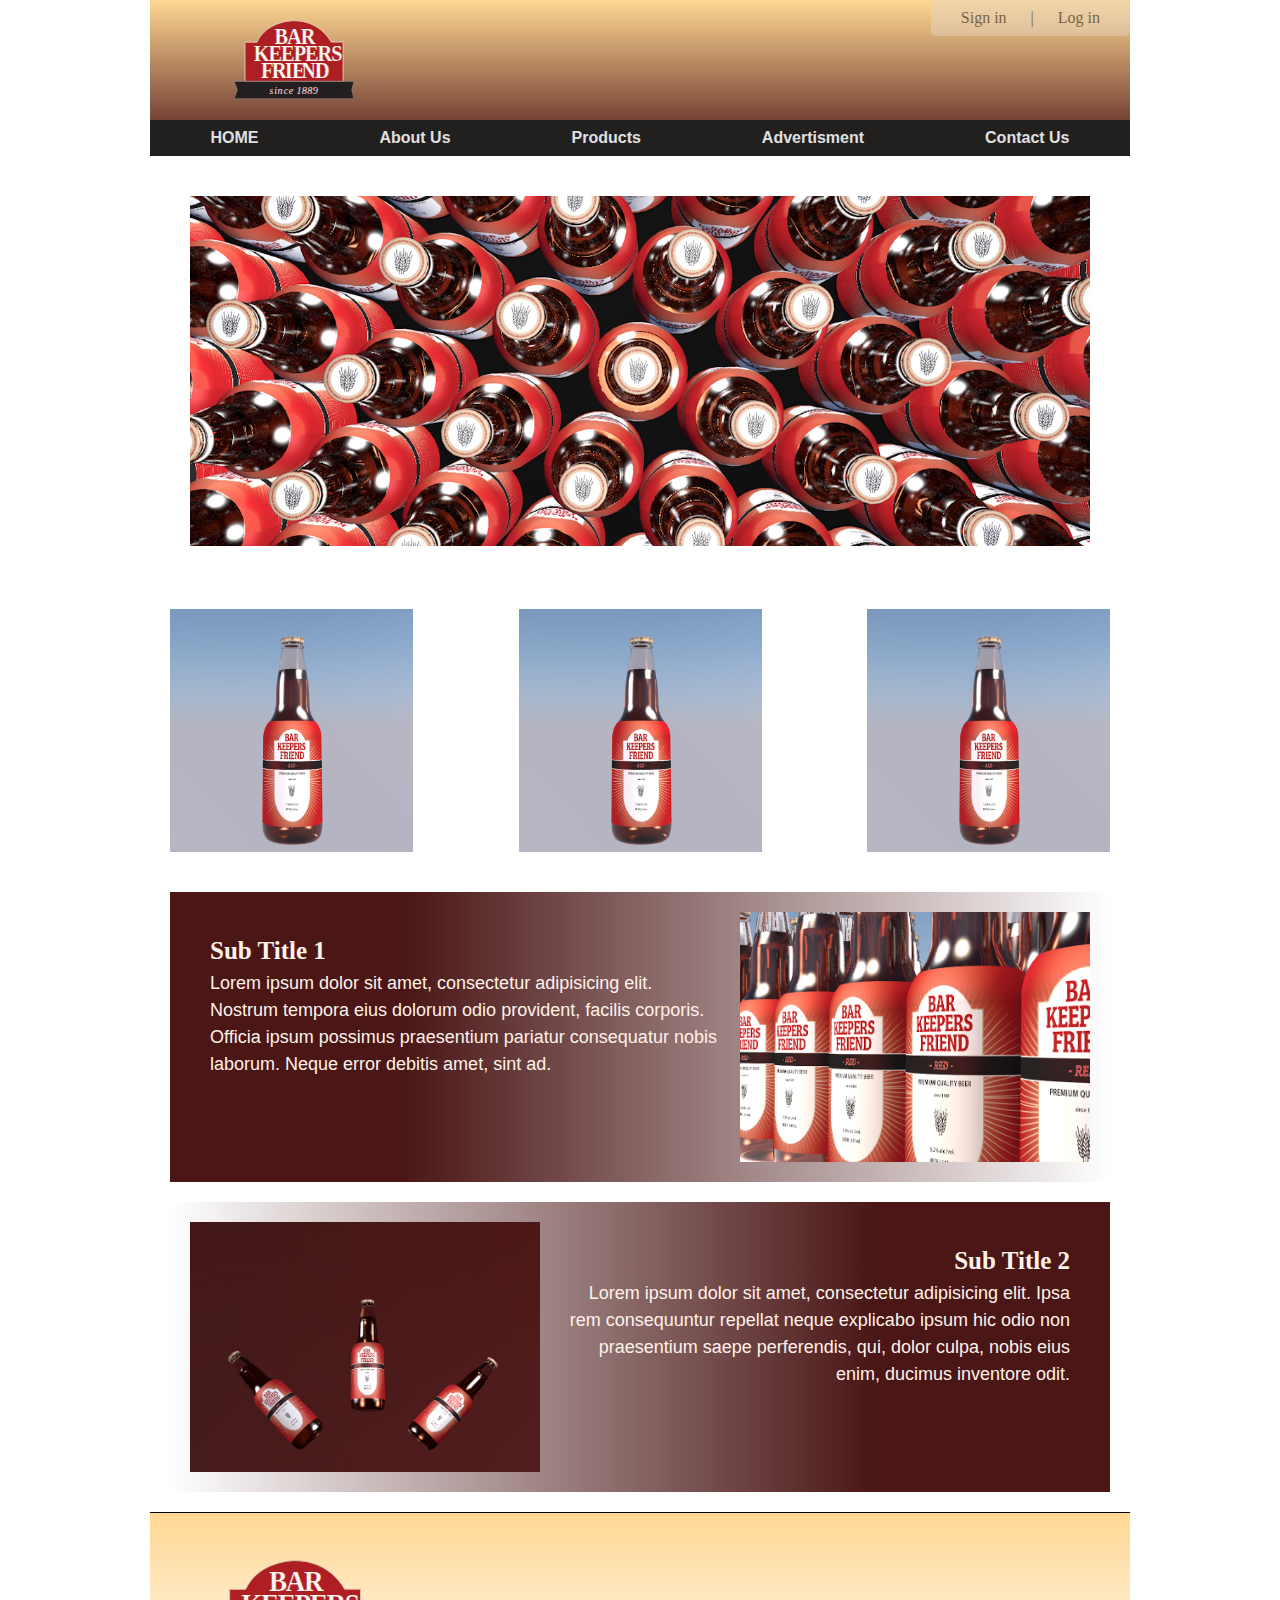
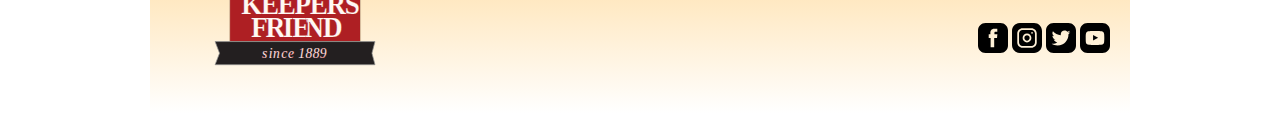
<file: index.html>
<!DOCTYPE html>
<html lang="en">
<head>
  <meta charset="UTF-8">
  <meta name="viewport" content="width=device-width, initial-scale=1.0">

  <link rel="stylesheet" href="css/reset.css">
  <link rel="stylesheet" href="css/main.css">

  <title>Home page - FIP Brand Mashup: Rickards X Bar Keepers Friend</title>
</head>
<body>
  <div class="container">
    <h1 class="hidden">Bar Keepers Friend - Beer mashup website</h1>

    <header class="mainHeader">
      <section class="headerTop">
        <img src="images/logo.svg" alt="brand logo">
        <section class="register">
          <h4><a href="#">Sign in</a> | <a href="#">Log in</a></h4>
        </section>
      </section>

      <nav class="mainNav">
        <ul>
          <li> <a href="#">HOME</a> </li>
          <li> <a href="about.html">About Us</a> </li>
          <li> <a href="product.html">Products</a> </li>
          <li> <a href="ad.html">Advertisment</a> </li>
          <li> <a href="contact.html">Contact Us</a> </li>
        </ul>
      </nav>
    </header>

    <section class="promo">
      <h2 class="hidden">promo image 1</h2>
      <img src="images/promo1.jpg" alt="home promo image" width="900" height="350">
    </section>

    <section id="prodImg">
      <img src="images/product.jpg" alt="product image 1" width="243" height="243">
      <img src="images/product.jpg" alt="product image 2" width="243" height="243">
      <img src="images/product.jpg" alt="product image 3" width="243" height="243">
    </section>

    <section class="ProdDescription">
      <section class="prodSec1">
        <section class="text1">
          <h3>Sub Title 1</h3>
          <p>Lorem ipsum dolor sit amet, consectetur adipisicing elit. Nostrum tempora eius dolorum odio provident, facilis corporis. Officia ipsum possimus praesentium pariatur consequatur nobis laborum. Neque error debitis amet, sint ad.</p>
        </section>
        <img src="images/secImg1.jpg" alt="image for section 1" width="350" height="250">
      </section>

      <section class="prodSec2">
        <img src="images/secImg2.jpg" alt="image for section 2" width="350" height="250">
        <section class="text2">
          <h3>Sub Title 2</h3>
          <p>Lorem ipsum dolor sit amet, consectetur adipisicing elit. Ipsa rem consequuntur repellat neque explicabo ipsum hic odio non praesentium saepe perferendis, qui, dolor culpa, nobis eius enim, ducimus inventore odit.</p>
        </section>
      </section>
    </section>

    <footer class="mainFooter">
      <img src="images/logo.svg" alt="brand logo" width="250" height="160">
      <section class="footerEnd">
        <section id="socialMedia">
          <img src="images/facebook.svg" alt="facebook icon" width="30" height="30">
          <img src="images/instagram.svg" alt="instagram icon" width="30" height="30">
          <img src="images/twitter.svg" alt="twitter icon" width="30" height="30">
          <img src="images/youtube.svg" alt="youtube icon" width="30" height="30">
        </section>
      </section>
    </footer>
  </div>

  <script src="js/main.js"></script>
</body>
</html>
</file>
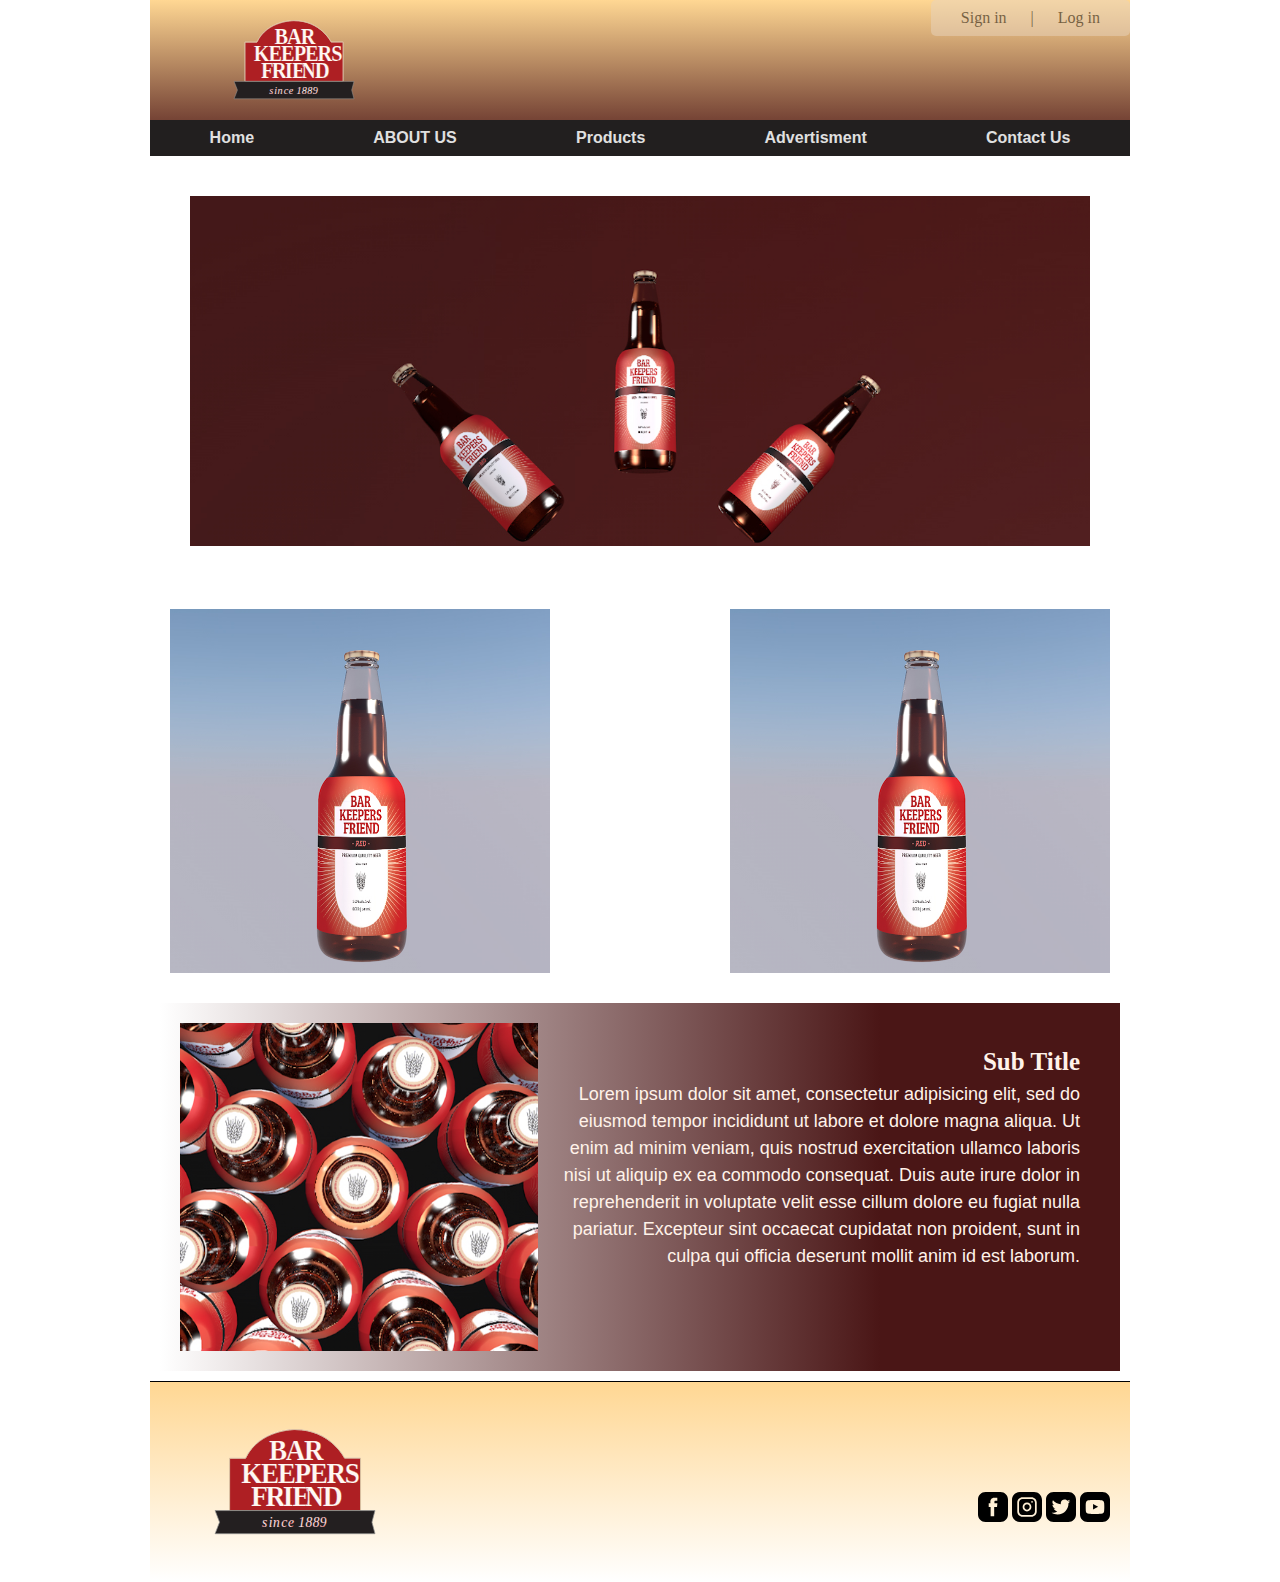
<file: about.html>
<!DOCTYPE html>
<html lang="en">
<head>
  <meta charset="UTF-8">
  <meta name="viewport" content="width=device-width, initial-scale=1.0">

  <link rel="stylesheet" href="css/reset.css">
  <link rel="stylesheet" href="css/main.css">

  <title>About Us page - FIP Brand Mashup: Rickards X Bar Keepers Friend</title>
</head>
<body>
  <div class="container">
    <h1 class="hidden">Bar Keepers Friend - Beer mashup website</h1>
    <header class="mainHeader">
      <section class="headerTop">
        <img src="images/logo.svg" alt="brand logo">
        <section class="register">
          <h4><a href="#">Sign in</a> | <a href="#">Log in</a></h4>
        </section>
      </section>

      <nav class="mainNav">
        <ul>
          <li> <a href="index.html">Home</a> </li>
          <li> <a href="#">ABOUT US</a> </li>
          <li> <a href="product.html">Products</a> </li>
          <li> <a href="ad.html">Advertisment</a> </li>
          <li> <a href="contact.html">Contact Us</a> </li>
        </ul>
      </nav>
    </header>
    <section class="promo">
      <h2 class="hidden">promo image 1</h2>
      <img src="images/promo2.jpg" alt="home promo image" width="900" height="350">
    </section>

    <section id="aboutProdImg">
      <img src="images/aboutImg.jpg" alt="about image 1" width="380" height="364">
      <img src="images/aboutImg.jpg" alt="about image 2" width="380" height="364">
    </section>

    <section class="prodSec2">
      <img src="images/aboutImg2.jpg" alt="about description image" width="358" height="328">
      <section class="text2">
        <h3>Sub Title</h3>
        <p>Lorem ipsum dolor sit amet, consectetur adipisicing elit, sed do eiusmod tempor incididunt ut labore et dolore magna aliqua. Ut enim ad minim veniam, quis nostrud exercitation ullamco laboris nisi ut aliquip ex ea commodo consequat. Duis aute irure dolor in reprehenderit in voluptate velit esse cillum dolore eu fugiat nulla pariatur. Excepteur sint occaecat cupidatat non proident, sunt in culpa qui officia deserunt mollit anim id est laborum.</p>
      </section>
    </section>

    <footer class="mainFooter">
      <img src="images/logo.svg" alt="brand logo" width="250" height="160">
      <section class="footerEnd">
        <section id="socialMedia">
          <img src="images/facebook.svg" alt="facebook icon" width="30" height="30">
          <img src="images/instagram.svg" alt="instagram icon" width="30" height="30">
          <img src="images/twitter.svg" alt="twitter icon" width="30" height="30">
          <img src="images/youtube.svg" alt="youtube icon" width="30" height="30">
        </section>
      </section>
    </footer>
  </div>

  <script src="js/main.js"></script>
</body>
</html>
</file>
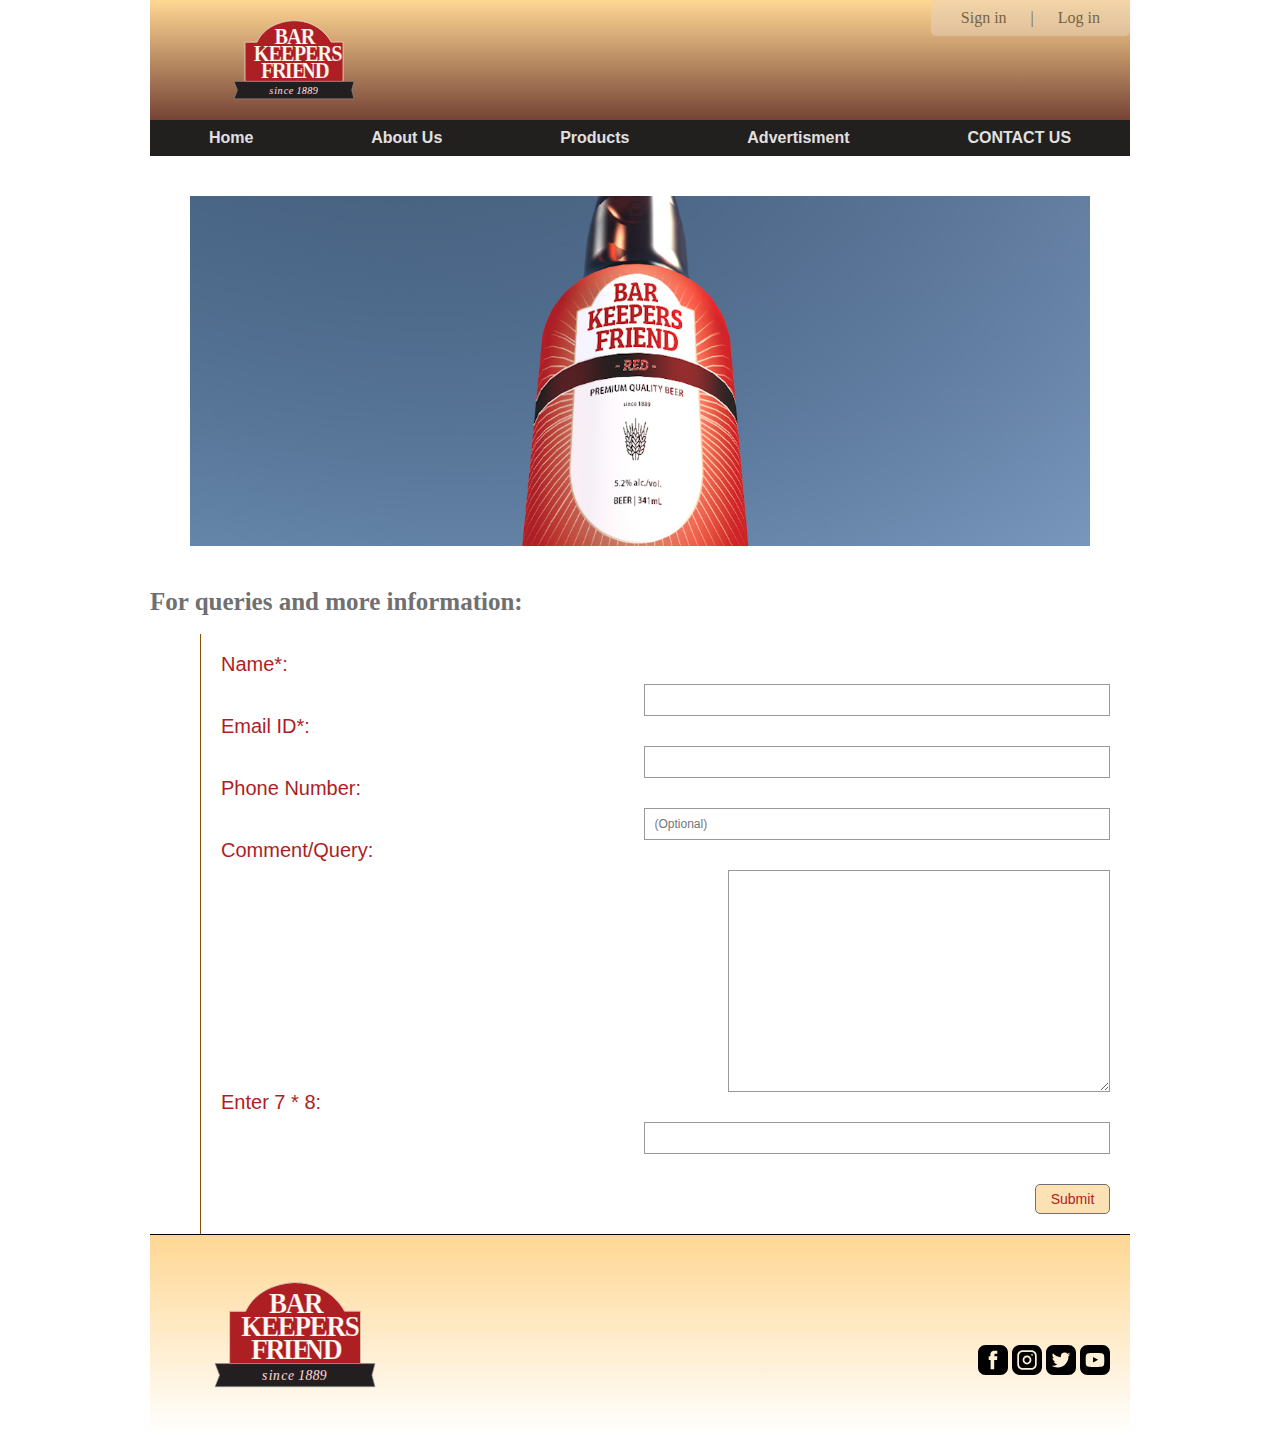
<file: contact.html>
<!DOCTYPE html>
<html lang="en">
<head>
  <meta charset="UTF-8">
  <meta name="viewport" content="width=device-width, initial-scale=1.0">

  <link rel="stylesheet" href="css/reset.css">
  <link rel="stylesheet" href="css/main.css">

  <title>Contact page - FIP Brand Mashup: Rickards X Bar Keepers Friend</title>
</head>
<body>
  <div class="container">
    <h1 class="hidden">Bar Keepers Friend - Beer mashup website</h1>
    <header class="mainHeader">
      <section class="headerTop">
        <img src="images/logo.svg" alt="brand logo">
        <section class="register">
          <h4><a href="#">Sign in</a> | <a href="#">Log in</a></h4>
        </section>
      </section>

      <nav class="mainNav">
        <ul>
          <li> <a href="index.html">Home</a> </li>
          <li> <a href="about.html">About Us</a> </li>
          <li> <a href="product.html">Products</a> </li>
          <li> <a href="ad.html">Advertisment</a> </li>
          <li> <a href="#">CONTACT US</a> </li>
        </ul>
      </nav>
    </header>
    <section class="promo">
      <h2 class="hidden">promo image 1</h2>
      <img src="images/promo4.jpg" alt="home promo image" width="900" height="350">
    </section>

    <section class="queryBox">
      <h2>For queries and more information: </h2>
      <section class="queryForm">
        <h2 class="hidden">contact and query form</h2>

        <form class="contactForm" action="form.php" method="post">

            <label for="name">Name*: </label>
            <input type="text" name="fullName" required id="name" size="40">

            <label for="email">Email ID*: </label>
            <input type="email" size="40" required id="email">

            <label for="phone">Phone Number: </label>
            <input type="tel" size="40" id="phone" placeholder="(Optional)">

            <label for="comments">Comment/Query: </label>
            <textarea name="comments" id="comments" rows="10" cols="60"></textarea>

            <label for="human">Enter 7 * 8: </label>
            <input type="text" required id="human" size="40">

          <input type="submit" value="Submit" id="submit">

        </form>
      </section>
    </section>

    <footer class="mainFooter">
      <img src="images/logo.svg" alt="brand logo" width="250" height="160">
      <section class="footerEnd">
        <section id="socialMedia">
          <img src="images/facebook.svg" alt="facebook icon" width="30" height="30">
          <img src="images/instagram.svg" alt="instagram icon" width="30" height="30">
          <img src="images/twitter.svg" alt="twitter icon" width="30" height="30">
          <img src="images/youtube.svg" alt="youtube icon" width="30" height="30">
        </section>
      </section>
    </footer>
  </div>

  <script src="js/main.js"></script>
</body>
</html>
</file>
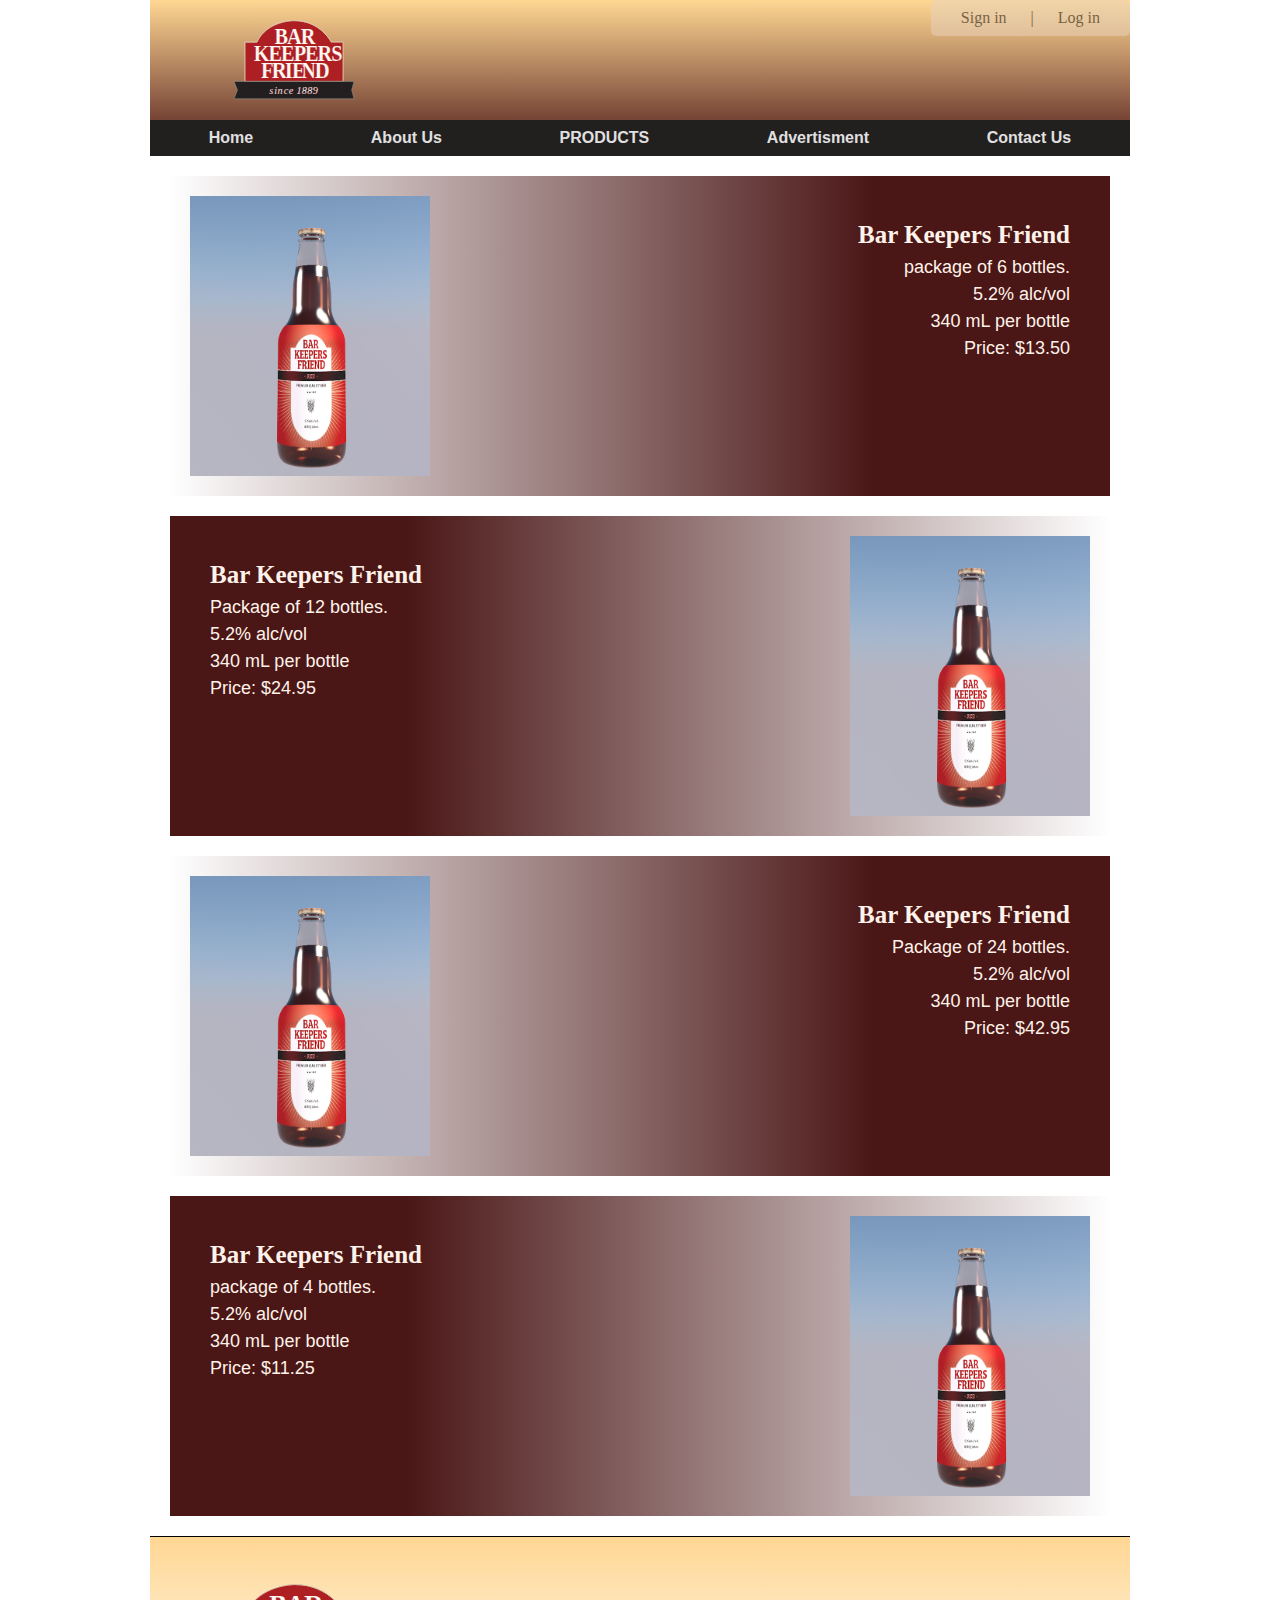
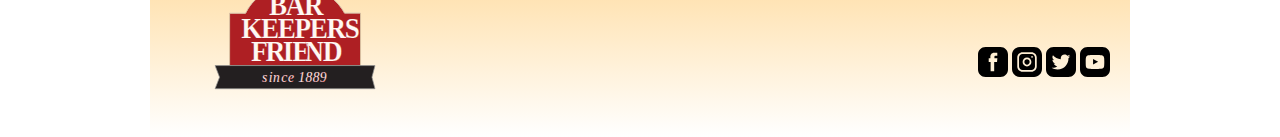
<file: product.html>
<!DOCTYPE html>
<html lang="en">
<head>
  <meta charset="UTF-8">
  <meta name="viewport" content="width=device-width, initial-scale=1.0">

  <link rel="stylesheet" href="css/reset.css">
  <link rel="stylesheet" href="css/main.css">

  <title>Product page - FIP Brand Mashup: Rickards X Bar Keepers Friend</title>
</head>
<body>
  <div class="container">
    <h1 class="hidden">Bar Keepers Friend - Beer mashup website</h1>
    <header class="mainHeader">
      <section class="headerTop">
        <img src="images/logo.svg" alt="brand logo">
        <section class="register">
          <h4><a href="#">Sign in</a> | <a href="#">Log in</a></h4>
        </section>
      </section>

      <nav class="mainNav">
        <ul>
          <li> <a href="index.html">Home</a> </li>
          <li> <a href="about.html">About Us</a> </li>
          <li> <a href="#">PRODUCTS</a> </li>
          <li> <a href="ad.html">Advertisment</a> </li>
          <li> <a href="contact.html">Contact Us</a> </li>
        </ul>
      </nav>
    </header>

    <section class="ProdDescription">
      <section class="prodSec2">
        <img src="images/productImg.jpg" alt="product image 1" width="240" height="280">
        <section class="text2">
          <h3>Bar Keepers Friend</h3>
          <p>package of 6 bottles.</p>
            <p>5.2% alc/vol</p>
            <p>340 mL per bottle</p>
            <p>Price: $13.50</p>
        </section>
      </section>

      <section class="prodSec1">
        <section class="text1">
          <h3>Bar Keepers Friend</h3>
          <p>Package of 12 bottles.</p>
            <p>5.2% alc/vol</p>
            <p>340 mL per bottle</p>
            <p>Price: $24.95</p>
        </section>
        <img src="images/productImg.jpg" alt="product image 2" width="240" height="280">
      </section>

      <section class="prodSec2">
        <img src="images/productImg.jpg" alt="product image 3" width="240" height="280">
        <section class="text2">
          <h3>Bar Keepers Friend</h3>
          <p>Package of 24 bottles.</p>
            <p>5.2% alc/vol</p>
            <p>340 mL per bottle</p>
            <p>Price: $42.95</p>
        </section>
      </section>

      <section class="prodSec1">
        <section class="text1">
          <h3>Bar Keepers Friend</h3>
          <p>package of 4 bottles.</p>
          <p>5.2% alc/vol</p>
          <p>340 mL per bottle</p>
          <p>Price: $11.25</p>
        </section>
        <img src="images/productImg.jpg" alt="product image 4" width="240" height="280">
      </section>
    </section>

    <footer class="mainFooter">
      <img src="images/logo.svg" alt="brand logo" width="250" height="160">
      <section class="footerEnd">
        <section id="socialMedia">
          <img src="images/facebook.svg" alt="facebook icon" width="30" height="30">
          <img src="images/instagram.svg" alt="instagram icon" width="30" height="30">
          <img src="images/twitter.svg" alt="twitter icon" width="30" height="30">
          <img src="images/youtube.svg" alt="youtube icon" width="30" height="30">
        </section>
      </section>
    </footer>
  </div>

  <script src="js/main.js"></script>
</body>
</html>
</file>
<file: css/main.css>
@font-face
{
	font-family: 'BreeSerif-Regular';
	src: url('../fonts/BreeSerif-Regular.ttf') format('ttf');
	font-weight: normal;
	font-style: normal;
}

p
{
	font-size: 18px;
	font-family: Helvetica, Arial, sans-serif;
	color: #4C1719;
}

h2, h3
{
	font-size:25px;
	font-weight: bold;
	color: #707070;
}

.hidden
{
	display: none;
}

.container
{
	width: 980px;
	margin: 0 auto;
}

/* header */
.mainHeader
{
	display: flex;
	flex-direction: column;
	background: rgb(76,23,25);
	background: linear-gradient(0deg, rgba(76,23,25,1) 0%, rgba(255,215,147,1) 100%);
}

.headerTop
{
	display: flex;
	flex-direction: row;
	justify-content: space-between;
	height: 120px;
}

.register h4
{
	background-color: #E8D4BE;
	opacity: 50%;
	padding: 10px;
	border-radius: 5px;
}
.register a
{
	padding: 20px;
	text-decoration: none;
	color: #000;
}

.register h4:hover
{
	background-color: #E8D4BE;
	opacity: 100%;
}

.mainNav
{
	background-color: #221F1F;
	border: 2px;
	border-color: #AC1E23;
}

.mainNav ul
{
	display: flex;
	flex-direction: row;
	justify-content: space-around;
}

.mainNav ul li
{
	margin: 10px;
}

.mainNav ul li a
{
	padding: 5px;
	color: #E0E0E0;
	text-decoration: none;
	font-family: Helvetica, Arial, sans-serif;
	font-weight: bold;
	transition: all .3s ease-in-out;
	border-radius: 5px;
}

.mainNav ul li a:hover
{
	background-color: #FBE1B4;
	color: #AE1E23;
}

/* Promo Images */
.promo
{
	margin: 20px;
	padding: 20px;
	justify-content: center;
}

/* footer */
.mainFooter
{
	background: rgb(255,255,255);
	background: linear-gradient(0deg, rgba(255,255,255,1) 0%, rgba(255,215,147,1) 100%);
	display: flex;
	flex-direction: row;
	border-top: solid;
	border-width: thin;
	padding: 20px;
}

.footerEnd
{
	display: flex;
	flex-direction: column;
	margin-left: auto;
	margin-top: 90px;
}

/* <-------------------------------------------------------> */

/* Home page */
/* product images */
#prodImg
{
	padding: 20px;
	display: flex;
	flex-direction: row;
	justify-content: space-between;
}


#prodImg img:hover
{
	opacity: 50%;
}

/* Product Description */
.ProdDescription
{
	display: flex;
	flex-direction: column;
	margin: 10px;
}

.prodSec1, .prodSec2
{
	margin: 10px;
	display: flex;
	flex-direction: row;
	justify-content: space-between;
	padding: 20px;
}

.prodSec1
{
	background: rgb(255,255,255);
	background: linear-gradient(-90deg, rgba(255,255,255,1) 0%, rgba(74,22,22,1) 75%);
}

.prodSec2
{
	background: rgb(255,255,255);
	background: linear-gradient(90deg, rgba(255,255,255,1) 0%, rgba(74,22,22,1) 75%);
}

.text2
{
	text-align: right;
}

.text1
{
	text-align: left;
}
.text1, .text2
{
	padding: 20px;
	line-height: 1.5;
}

.text1 p, .text1 h3, .text2 p, .text2 h3
{
	color: #FFF2E9;
}


/* <-----------------------------------------------------------> */

/* About page */
#aboutProdImg
{
	display: flex;
	flex-direction: row;
	justify-content: space-between;
	padding: 20px;
}


/* <-----------------------------------------------------------> */

/* Advertisment page */
.text
{
	padding: 30px;
	text-align: center;
	line-height: 2;
}

/* <-----------------------------------------------------------> */


/* Query Form */

.contactForm
{
	display: flex;
	flex-direction: column;
}

.queryBox
{
	display: flex;
	flex-direction: column;
	/* justify-content: space-around; */
}

.queryForm
{
	border-left: solid;
	border-width: thin;
	border-color: #835300;
	padding: 20px;
	margin-top: 20px;
	margin-left: 50px;
}

label
{
	font-family: 'BreeSerif-Regular', Arial, sans-serif;
	font-size: 20px;
	font-weight: normal;
	color: #AE1E23;
}

input, textarea
{
  font-size: 12px;
  margin-left: auto;
	margin-top: 10px;
  padding: 10px;
  width: 350px;
  height: 10px;
  display: block;
	width: 50%;
	float: right;
  border: 1px solid #999;
  color: #333;
}

#comments
{
  width: 360px;
  height: 200px;
}

#submit
{
  display: block;
  width: 75px;
  height: 30px;
  text-align: center;
  margin-top: 30px;
  color: #AE1E23;
  padding-left: 10px;
  padding-right: 10px;
  padding-top: 5px;
  padding-bottom: 5px;
  background-color: #FBE1B4;
  font-size: 14px;
  border: 1px solid #707070;
	border-radius: 5px;
}

@media screen and (min-width: 480px)
{
	.container
	{
		flex-direction: column;
		flex-wrap: wrap;
	}


}
</file>
